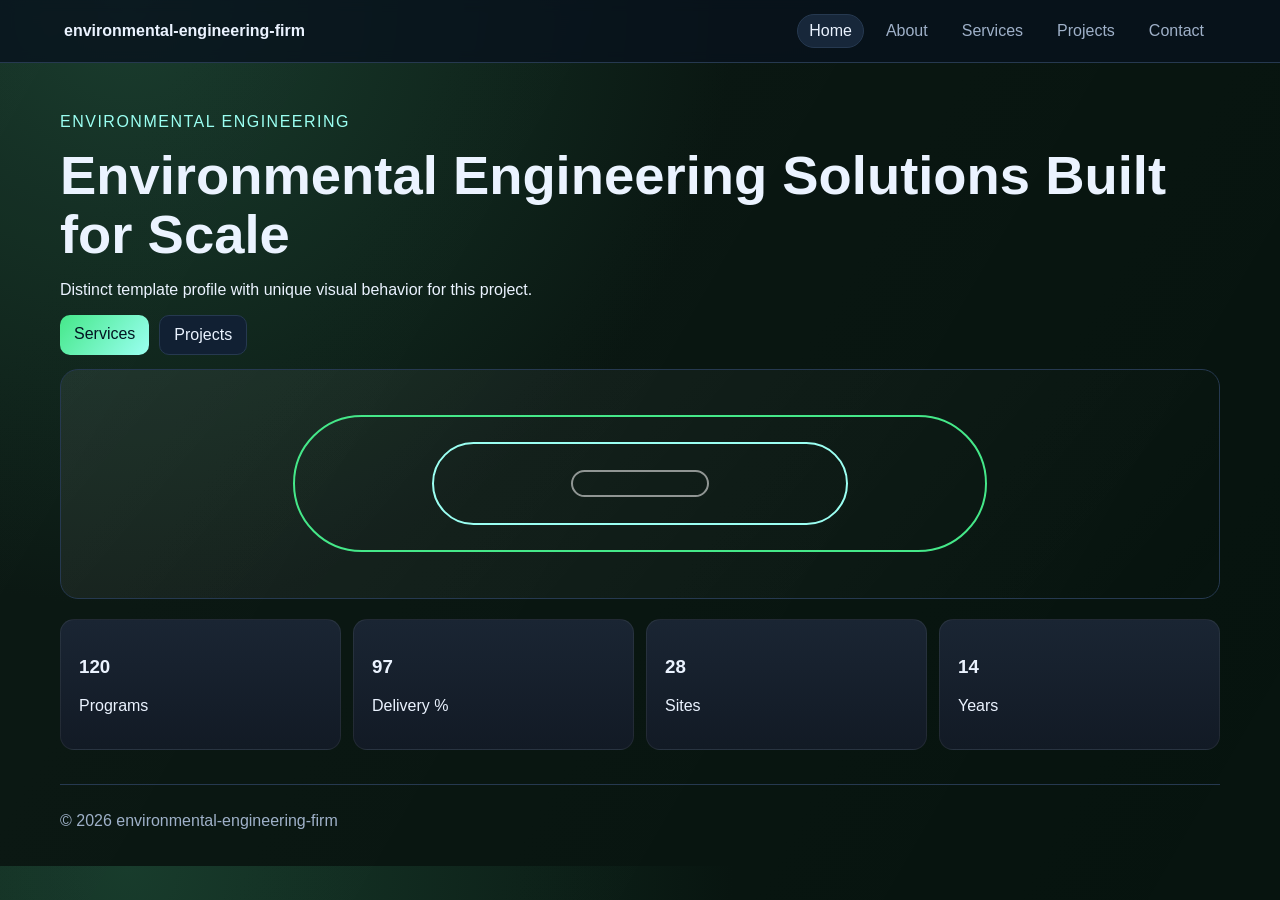
<file: index.html>
﻿<!doctype html><html lang="en"><head><meta charset="utf-8"><meta name="viewport" content="width=device-width,initial-scale=1"><title>environmental-engineering-firm | index.html</title><link rel="stylesheet" href="css/styles.css"></head><body class="nav-pill card-soft hero-stack motif-leaf btn-solid"><div class="bg"></div><header><a class="logo" href="index.html">environmental-engineering-firm</a><nav><a href="index.html" class="active">Home</a><a href="about.html">About</a><a href="services.html">Services</a><a href="projects.html">Projects</a><a href="contact.html">Contact</a></nav></header><main>        <section class="hero reveal"><div><p class="kicker">Environmental Engineering</p><h1>Environmental Engineering Solutions Built for Scale</h1><p>Distinct template profile with unique visual behavior for this project.</p><div class="actions"><a class="btn primary" href="services.html">Services</a><a class="btn" href="projects.html">Projects</a></div></div><div class="hero-visual"><span></span><span></span><span></span></div></section>
        <section class="stats reveal"><article class="card"><h3 data-counter="120">0</h3><p>Programs</p></article><article class="card"><h3 data-counter="97">0</h3><p>Delivery %</p></article><article class="card"><h3 data-counter="28">0</h3><p>Sites</p></article><article class="card"><h3 data-counter="14">0</h3><p>Years</p></article></section></main><footer><p>&copy; 2026 environmental-engineering-firm</p></footer><script src="js/script.js"></script></body></html>
</file>
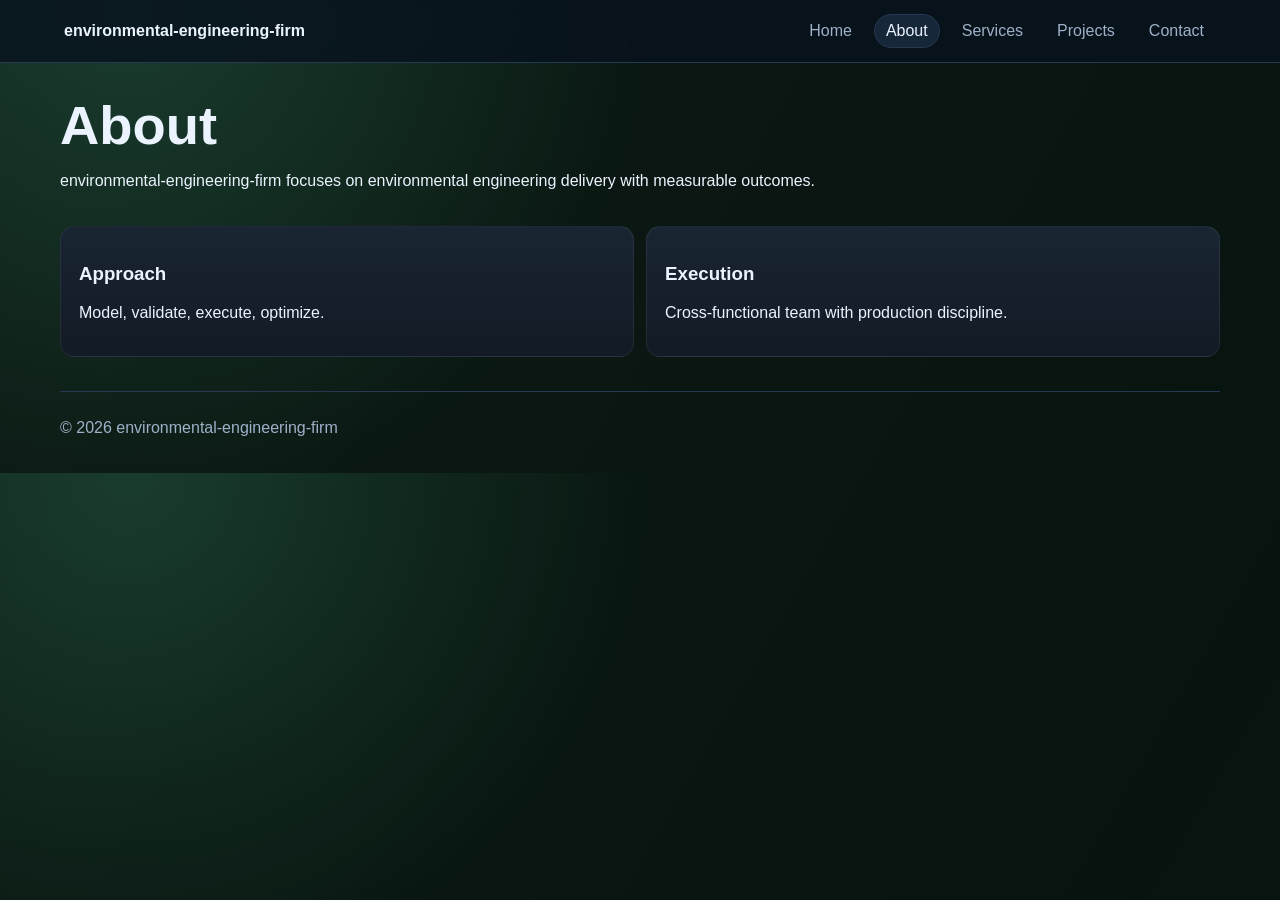
<file: about.html>
﻿<!doctype html><html lang="en"><head><meta charset="utf-8"><meta name="viewport" content="width=device-width,initial-scale=1"><title>environmental-engineering-firm | about.html</title><link rel="stylesheet" href="css/styles.css"></head><body class="nav-pill card-soft hero-stack motif-leaf btn-solid"><div class="bg"></div><header><a class="logo" href="index.html">environmental-engineering-firm</a><nav><a href="index.html">Home</a><a href="about.html" class="active">About</a><a href="services.html">Services</a><a href="projects.html">Projects</a><a href="contact.html">Contact</a></nav></header><main>        <section class="head reveal"><h1>About</h1><p>environmental-engineering-firm focuses on environmental engineering delivery with measurable outcomes.</p></section>
        <section class="cols reveal"><article class="card"><h3>Approach</h3><p>Model, validate, execute, optimize.</p></article><article class="card"><h3>Execution</h3><p>Cross-functional team with production discipline.</p></article></section></main><footer><p>&copy; 2026 environmental-engineering-firm</p></footer><script src="js/script.js"></script></body></html>
</file>
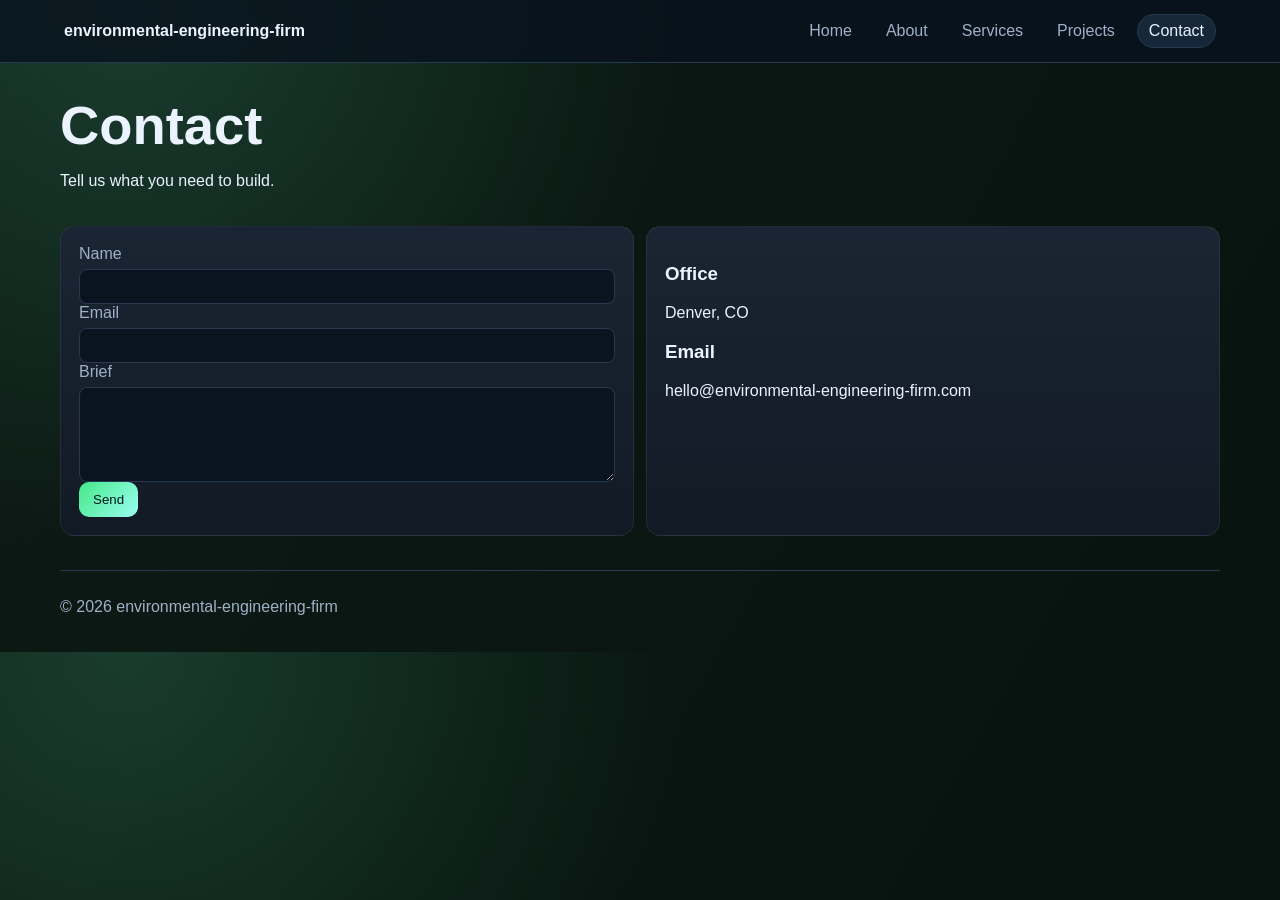
<file: contact.html>
﻿<!doctype html><html lang="en"><head><meta charset="utf-8"><meta name="viewport" content="width=device-width,initial-scale=1"><title>environmental-engineering-firm | contact.html</title><link rel="stylesheet" href="css/styles.css"></head><body class="nav-pill card-soft hero-stack motif-leaf btn-solid"><div class="bg"></div><header><a class="logo" href="index.html">environmental-engineering-firm</a><nav><a href="index.html">Home</a><a href="about.html">About</a><a href="services.html">Services</a><a href="projects.html">Projects</a><a href="contact.html" class="active">Contact</a></nav></header><main>        <section class="head reveal"><h1>Contact</h1><p>Tell us what you need to build.</p></section>
        <section class="cols reveal"><form class="card" onsubmit="event.preventDefault();this.reset();alert('Message received.');"><label>Name<input required></label><label>Email<input type="email" required></label><label>Brief<textarea rows="5" required></textarea></label><button class="btn primary" type="submit">Send</button></form><article class="card"><h3>Office</h3><p>Denver, CO</p><h3>Email</h3><p>hello@environmental-engineering-firm.com</p></article></section></main><footer><p>&copy; 2026 environmental-engineering-firm</p></footer><script src="js/script.js"></script></body></html>
</file>
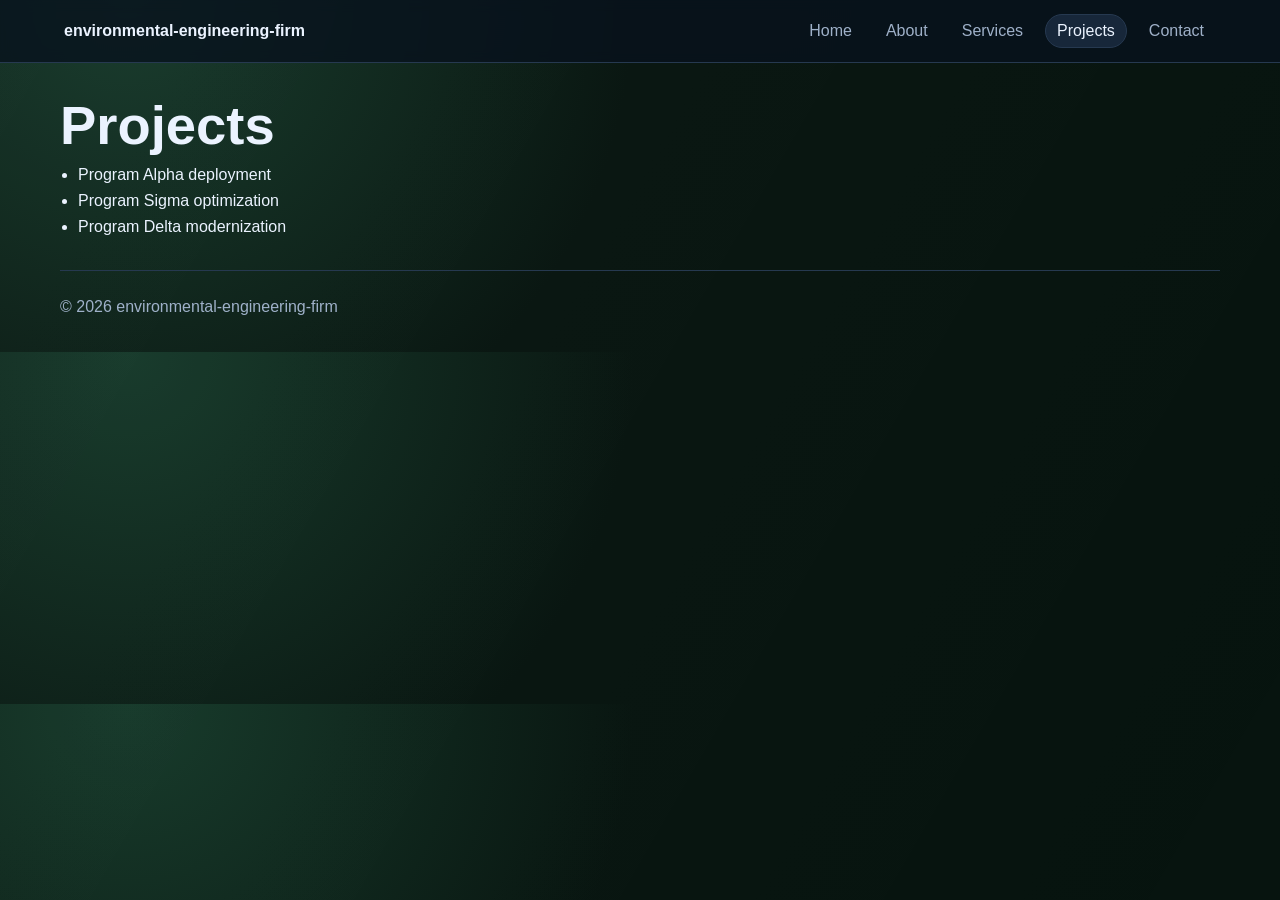
<file: projects.html>
﻿<!doctype html><html lang="en"><head><meta charset="utf-8"><meta name="viewport" content="width=device-width,initial-scale=1"><title>environmental-engineering-firm | projects.html</title><link rel="stylesheet" href="css/styles.css"></head><body class="nav-pill card-soft hero-stack motif-leaf btn-solid"><div class="bg"></div><header><a class="logo" href="index.html">environmental-engineering-firm</a><nav><a href="index.html">Home</a><a href="about.html">About</a><a href="services.html">Services</a><a href="projects.html" class="active">Projects</a><a href="contact.html">Contact</a></nav></header><main>        <section class="head reveal"><h1>Projects</h1><ul class="list"><li>Program Alpha deployment</li>
            <li>Program Sigma optimization</li>
            <li>Program Delta modernization</li></ul></section></main><footer><p>&copy; 2026 environmental-engineering-firm</p></footer><script src="js/script.js"></script></body></html>
</file>
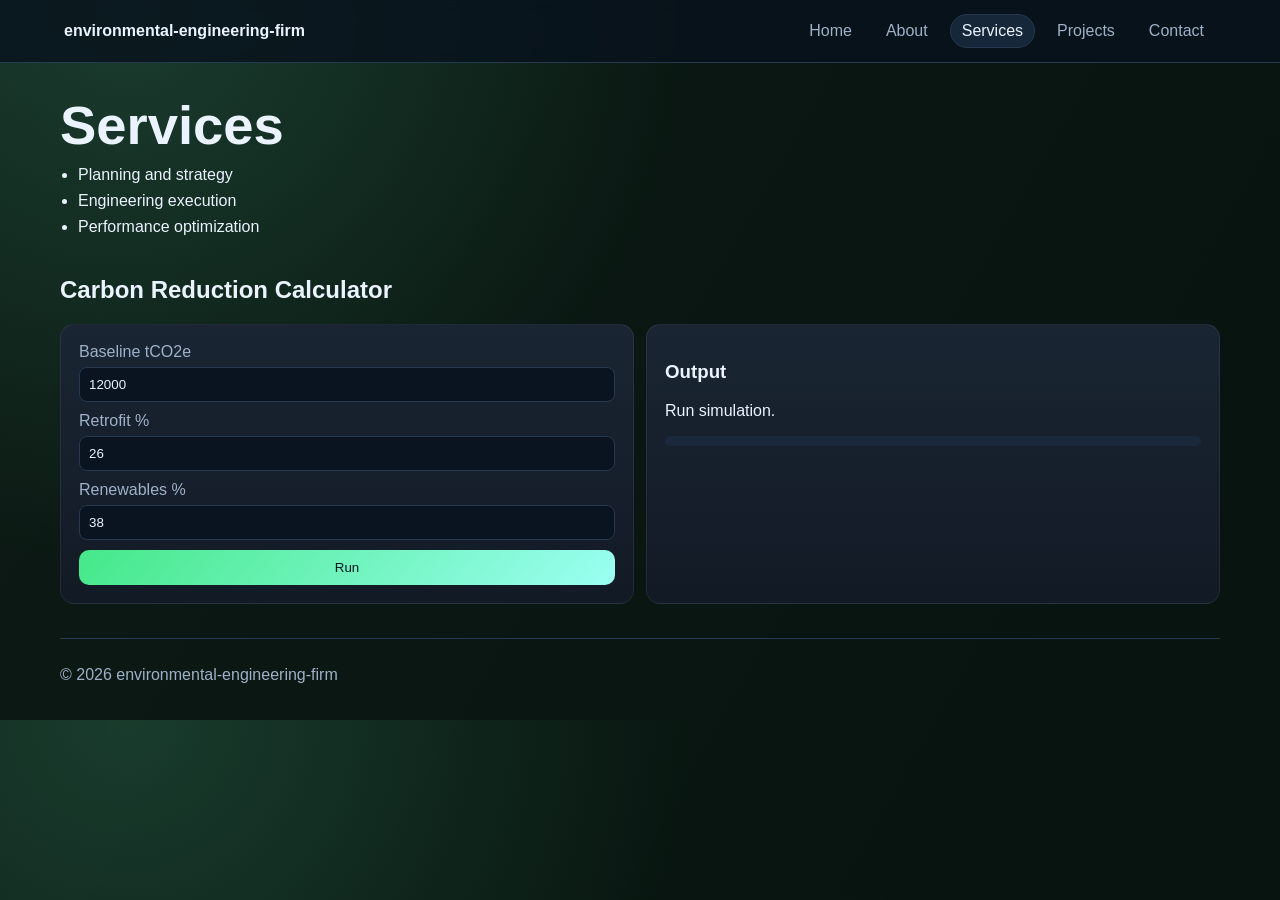
<file: services.html>
﻿<!doctype html><html lang="en"><head><meta charset="utf-8"><meta name="viewport" content="width=device-width,initial-scale=1"><title>environmental-engineering-firm | services.html</title><link rel="stylesheet" href="css/styles.css"></head><body class="nav-pill card-soft hero-stack motif-leaf btn-solid"><div class="bg"></div><header><a class="logo" href="index.html">environmental-engineering-firm</a><nav><a href="index.html">Home</a><a href="about.html">About</a><a href="services.html" class="active">Services</a><a href="projects.html">Projects</a><a href="contact.html">Contact</a></nav></header><main>        <section class="head reveal"><h1>Services</h1><ul class="list"><li>Planning and strategy</li>
            <li>Engineering execution</li>
            <li>Performance optimization</li></ul></section>
        <section id="tool-root" class="tool reveal">
            <h2>Carbon Reduction Calculator</h2>
            <div class="tool-grid">
                <form id="tool-form" class="card"></form>
                <div class="card"><h3>Output</h3><p id="tool-result">Run simulation.</p><div class="meter"><span id="tool-meter"></span></div></div>
            </div>
        </section></main><footer><p>&copy; 2026 environmental-engineering-firm</p></footer><script src="js/script.js"></script></body></html>
</file>
<file: css/styles.css>
﻿:root{--a:#45e889;--b:#9bfff2;--bg:#07140f;--g:#153929;--f:'Segoe UI',sans-serif;--t:#ebf3ff;--m:#9fb1c9;--l:#263950}*{box-sizing:border-box}html{scroll-behavior:smooth}body{margin:0;font-family:var(--f);color:var(--t);background:radial-gradient(circle at 10% 0%,var(--g),var(--bg) 42%),var(--bg)}.bg{position:fixed;inset:0;opacity:.2;pointer-events:none;z-index:-1}
body.motif-rings .bg{background:radial-gradient(circle,#fff2 1px,transparent 1px);background-size:22px 22px}body.motif-mesh .bg{background-image:linear-gradient(#fff2 1px,transparent 1px),linear-gradient(90deg,#fff2 1px,transparent 1px);background-size:34px 34px}body.motif-radar .bg{background:radial-gradient(circle at 70% 20%,#fff3,transparent 30%)}body.motif-leaf .bg{background:linear-gradient(120deg,#fff2,transparent)}body.motif-strata .bg{background:repeating-linear-gradient(160deg,#fff1,#fff1 2px,transparent 2px,transparent 18px)}body.motif-vector .bg{background:linear-gradient(45deg,#fff2 1px,transparent 1px);background-size:26px 26px}body.motif-grain .bg{background:radial-gradient(#fff2 1px,transparent 1px);background-size:14px 14px}body.motif-signal .bg{background:repeating-radial-gradient(circle at 65% 35%,#fff2 0 2px,transparent 2px 18px)}body.motif-silicon .bg{background:linear-gradient(90deg,#fff2,transparent)}body.motif-matrix .bg{background:repeating-linear-gradient(0deg,#fff2,#fff2 1px,transparent 1px,transparent 12px)}body.motif-route .bg{background:linear-gradient(130deg,#fff2,transparent)}body.motif-grid .bg{background-image:linear-gradient(#fff2 1px,transparent 1px),linear-gradient(90deg,#fff2 1px,transparent 1px);background-size:40px 40px}body.motif-beam .bg{background:linear-gradient(90deg,transparent,#fff2,transparent)}body.motif-forge .bg{background:radial-gradient(circle at 20% 20%,#fff3,transparent 32%)}body.motif-nodes .bg{background:radial-gradient(circle,#fff2 2px,transparent 2px);background-size:28px 28px}body.motif-dashboard .bg{background:linear-gradient(0deg,#fff2 2px,transparent 2px);background-size:100% 28px}body.motif-target .bg{background:repeating-radial-gradient(circle,#fff2 0 2px,transparent 2px 12px)}body.motif-orbit .bg{background:radial-gradient(circle at 30% 40%,#fff2,transparent 30%)}body.motif-arm .bg{background:linear-gradient(45deg,#fff2 2px,transparent 2px);background-size:24px 24px}body.motif-factory .bg{background:repeating-linear-gradient(90deg,#fff2,#fff2 4px,transparent 4px,transparent 20px)}
header{position:sticky;top:0;display:flex;justify-content:space-between;align-items:center;gap:10px;padding:14px 5vw;background:#08121dcc;border-bottom:1px solid var(--l);backdrop-filter:blur(6px)}.logo{color:var(--t);text-decoration:none;font-weight:700}nav{display:flex;gap:10px;flex-wrap:wrap}nav a{color:var(--m);text-decoration:none;padding:7px 11px;transition:.2s}
body.nav-pill nav a{border:1px solid transparent;border-radius:999px}body.nav-pill nav a:hover,body.nav-pill nav a.active{color:var(--t);border-color:var(--l);background:#17273a}
body.nav-underline nav a{border-bottom:2px solid transparent}body.nav-underline nav a:hover,body.nav-underline nav a.active{color:var(--t);border-color:var(--a)}
body.nav-box nav a{border:1px solid var(--l);border-radius:8px}body.nav-box nav a:hover,body.nav-box nav a.active{color:var(--t)}
main{width:min(1160px,92vw);margin:34px auto;display:grid;gap:20px}h1{font-size:clamp(2rem,5vw,3.4rem);line-height:1.08;margin:0 0 10px}.kicker{text-transform:uppercase;letter-spacing:1.5px;color:var(--b)}
.hero{display:grid;gap:14px;align-items:center}body.hero-split .hero{grid-template-columns:1.2fr .8fr}body.hero-stack .hero{grid-template-columns:1fr}.hero-visual{min-height:230px;border:1px solid var(--l);border-radius:18px;position:relative;overflow:hidden;background:linear-gradient(130deg,#fff1,#fff0)}.hero-visual span{position:absolute;inset:20%;border:2px solid var(--a);border-radius:999px;animation:wave 2.8s ease-in-out infinite}.hero-visual span:nth-child(2){inset:32%;border-color:var(--b);animation-delay:.4s}.hero-visual span:nth-child(3){inset:44%;border-color:#fff8;animation-delay:.8s}@keyframes wave{0%{transform:scale(.82);opacity:.9}100%{transform:scale(1.55);opacity:.08}}
.actions{display:flex;gap:10px;flex-wrap:wrap;margin-top:10px}.btn{text-decoration:none;padding:10px 14px;border-radius:10px;cursor:pointer;transition:.2s}.btn:hover{transform:translateY(-2px)}
body.btn-solid .btn{border:1px solid var(--l);background:#112033;color:var(--t)}body.btn-solid .btn.primary{border:none;background:linear-gradient(130deg,var(--a),var(--b));color:#021522}
body.btn-line .btn{border:1px solid color-mix(in srgb,var(--a) 45%,var(--l));background:transparent;color:var(--t)}body.btn-line .btn.primary{background:color-mix(in srgb,var(--a) 20%,transparent)}
.stats{display:grid;grid-template-columns:repeat(4,minmax(0,1fr));gap:12px}.cols,.tool-grid{display:grid;grid-template-columns:repeat(2,minmax(0,1fr));gap:12px}.card{padding:18px;border-radius:14px;transition:.25s}
body.card-glow .card{background:linear-gradient(180deg,#152335,#0e1826);border:1px solid var(--l)}body.card-glow .card:hover{box-shadow:0 0 22px color-mix(in srgb,var(--a) 45%,transparent);transform:translateY(-4px)}
body.card-soft .card{background:linear-gradient(180deg,#1a2533,#121a25);border:1px solid #fff1}body.card-soft .card:hover{transform:translateY(-3px)}
body.card-edge .card{background:#101a27;border:1px solid var(--l);box-shadow:inset 0 0 0 1px #fff1}body.card-edge .card:hover{border-color:var(--a);transform:translateY(-3px)}
.list{margin:0;padding-left:18px;display:grid;gap:8px}label{display:grid;gap:6px;color:var(--m)}input,textarea{width:100%;background:#0a1320;color:var(--t);border:1px solid var(--l);border-radius:8px;padding:9px}#tool-form{display:grid;gap:10px}.meter{height:10px;background:#1a283b;border-radius:7px;overflow:hidden}.meter span{display:block;height:100%;width:0;background:linear-gradient(90deg,var(--a),var(--b));transition:width .45s}.reveal{opacity:0;transform:translateY(14px);transition:.6s}.reveal.show{opacity:1;transform:none}footer{width:min(1160px,92vw);margin:18px auto 36px;padding-top:11px;border-top:1px solid var(--l);color:var(--m)}@media (max-width:900px){.hero,.stats,.cols,.tool-grid{grid-template-columns:1fr}header{flex-direction:column;align-items:flex-start}}
</file>
